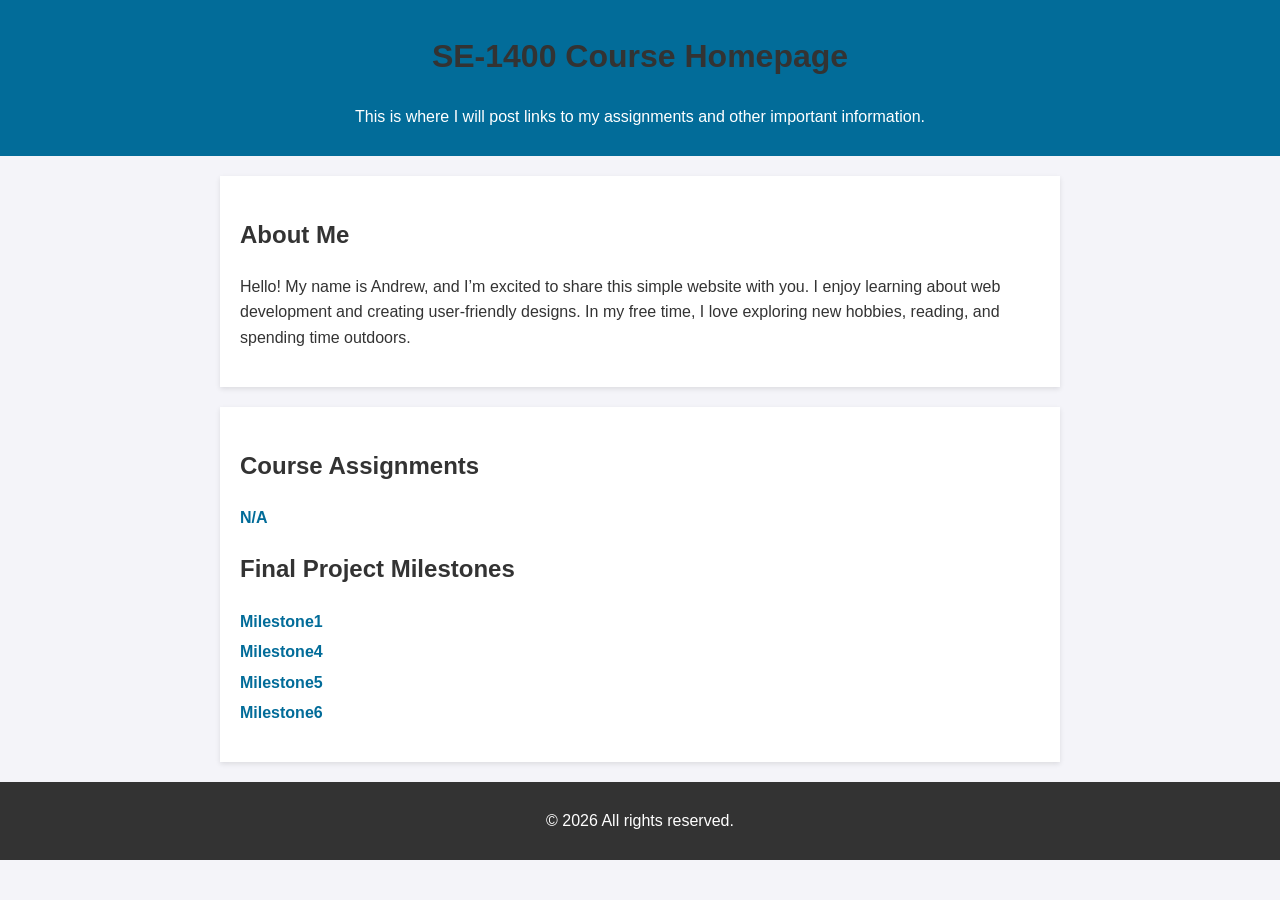
<file: index.html>
<!DOCTYPE html>
<html lang="en">
<head>
    <meta charset="UTF-8">
    <meta name="viewport" content="width=device-width, initial-scale=1.0">
    <meta name="robots" content="noindex, nofollow">
    <title>SE1400 Assignmnet Files</title>
    <style>
        body { font-family: Arial, sans-serif; line-height: 1.6; margin: 0; padding: 0; background-color: #f4f4f9; color: #333; }
        header { background: #026c99; color: white; padding: 10px 0; text-align: center; }
        section { max-width: 800px; margin: 20px auto; padding: 20px; background: white; box-shadow: 0 2px 5px rgba(0, 0, 0, 0.1); }
        h1, h2 { color: #333; }
        ul { list-style: none; padding: 0; }
        ul li { margin: 5px 0; }
        ul li a { color: #026c99; text-decoration: none; font-weight: bold; }
        ul li a:hover { text-decoration: underline; }
        footer { text-align: center; padding: 10px; margin-top: 20px; background: #333; color: white; }
    </style>
</head>
<body>
    <header>
        <h1>SE-1400 Course Homepage</h1>
        <p>This is where I will post links to my assignments and other important information.</p>
    </header>
    <section>
        <h2>About Me</h2>
        <p>Hello! My name is Andrew, and I’m excited to share this simple website with you. I enjoy learning about web development and creating user-friendly designs. In my free time, I love exploring new hobbies, reading, and spending time outdoors.</p>
    </section>
    <section>
        <h2>Course Assignments</h2>
        <ul>
            <li><a href=".">N/A</a></li>
        </ul>
        <h2>Final Project Milestones</h2>
        <ul>
            <li><a href="milestone2/index.html">Milestone1</a></li>
            <li><a href="milestone4/index.html">Milestone4</a></li>
            <li><a href="milestone5/index.html">Milestone5</a></li>
            <li><a href="milestone6/index.html">Milestone6</a></li>
        </ul>
    </section>
    <footer>
        <p>&copy; <span id="currentYear"></span> All rights reserved.</p>
    </footer>
    <script>
        document.getElementById('currentYear').textContent = new Date().getFullYear();
    </script>
</body>
</html>
</file>
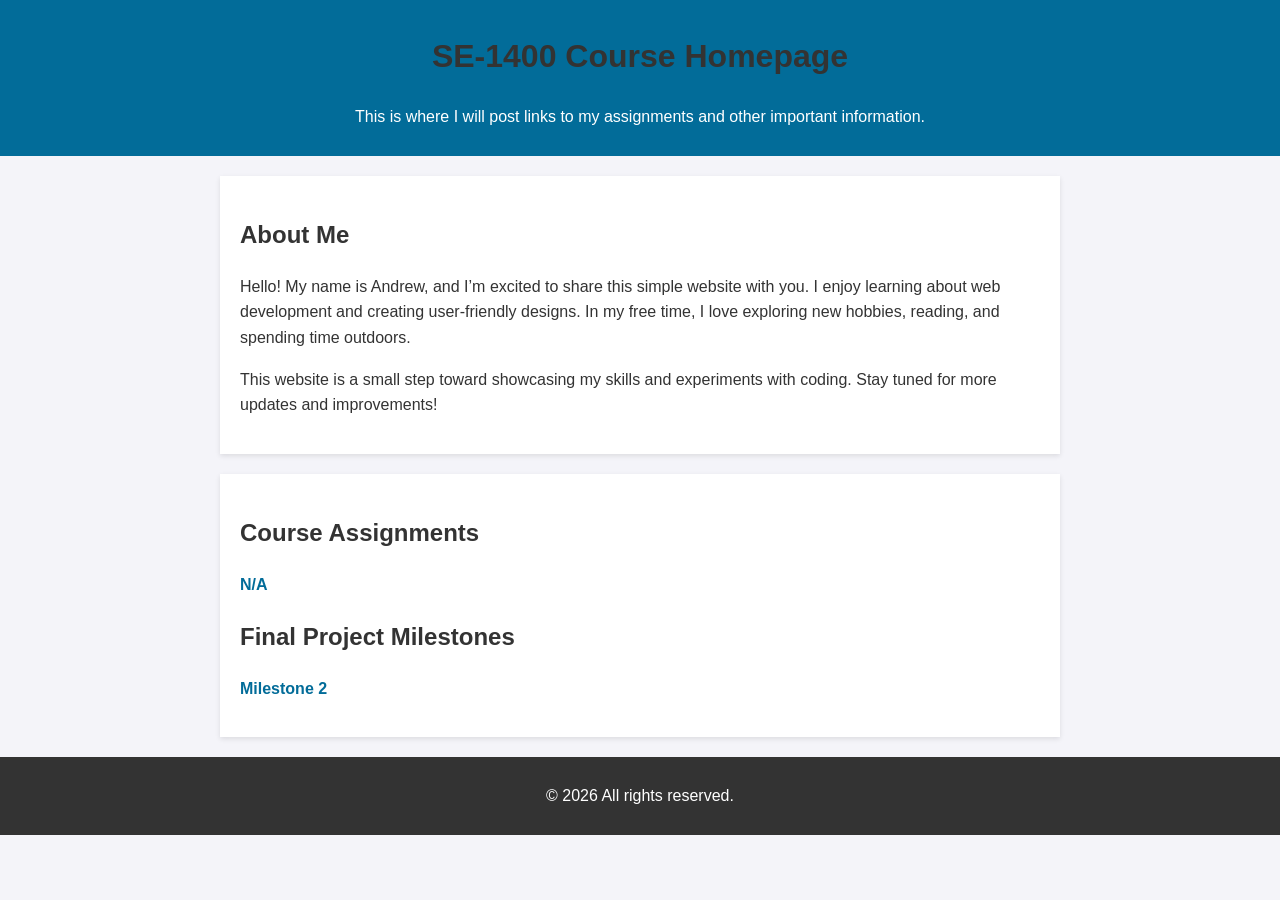
<file: milestone1/index.html>
<!DOCTYPE html>
<html lang="en">
<head>
    <meta charset="UTF-8">
    <meta name="viewport" content="width=device-width, initial-scale=1.0">
    <meta name="robots" content="noindex, nofollow">
    <title>SE1400 Assignmnet Files</title>
    <style>
        body { font-family: Arial, sans-serif; line-height: 1.6; margin: 0; padding: 0; background-color: #f4f4f9; color: #333; }
        header { background: #026c99; color: white; padding: 10px 0; text-align: center; }
        section { max-width: 800px; margin: 20px auto; padding: 20px; background: white; box-shadow: 0 2px 5px rgba(0, 0, 0, 0.1); }
        h1, h2 { color: #333; }
        ul { list-style: none; padding: 0; }
        ul li { margin: 5px 0; }
        ul li a { color: #026c99; text-decoration: none; font-weight: bold; }
        ul li a:hover { text-decoration: underline; }
        footer { text-align: center; padding: 10px; margin-top: 20px; background: #333; color: white; }
    </style>
</head>
<body>
    <header>
        <h1>SE-1400 Course Homepage</h1>
        <p>This is where I will post links to my assignments and other important information.</p>
    </header>
    <section>
        <h2>About Me</h2>
        <p>Hello! My name is Andrew, and I’m excited to share this simple website with you. I enjoy learning about web development and creating user-friendly designs. In my free time, I love exploring new hobbies, reading, and spending time outdoors.</p>
        <p>This website is a small step toward showcasing my skills and experiments with coding. Stay tuned for more updates and improvements!</p>
    </section>
    <section>
        <h2>Course Assignments</h2>
        <ul>
            <li><a href=".">N/A</a></li>
        </ul>
        <h2>Final Project Milestones</h2>
        <ul>
            <li><a href="milestone2/index.html">Milestone 2</a></li>
        </ul>
    </section>
    <footer>
        <p>&copy; <span id="currentYear"></span> All rights reserved.</p>
    </footer>
    <script>
        document.getElementById('currentYear').textContent = new Date().getFullYear();
    </script>
</body>
</html>
</file>
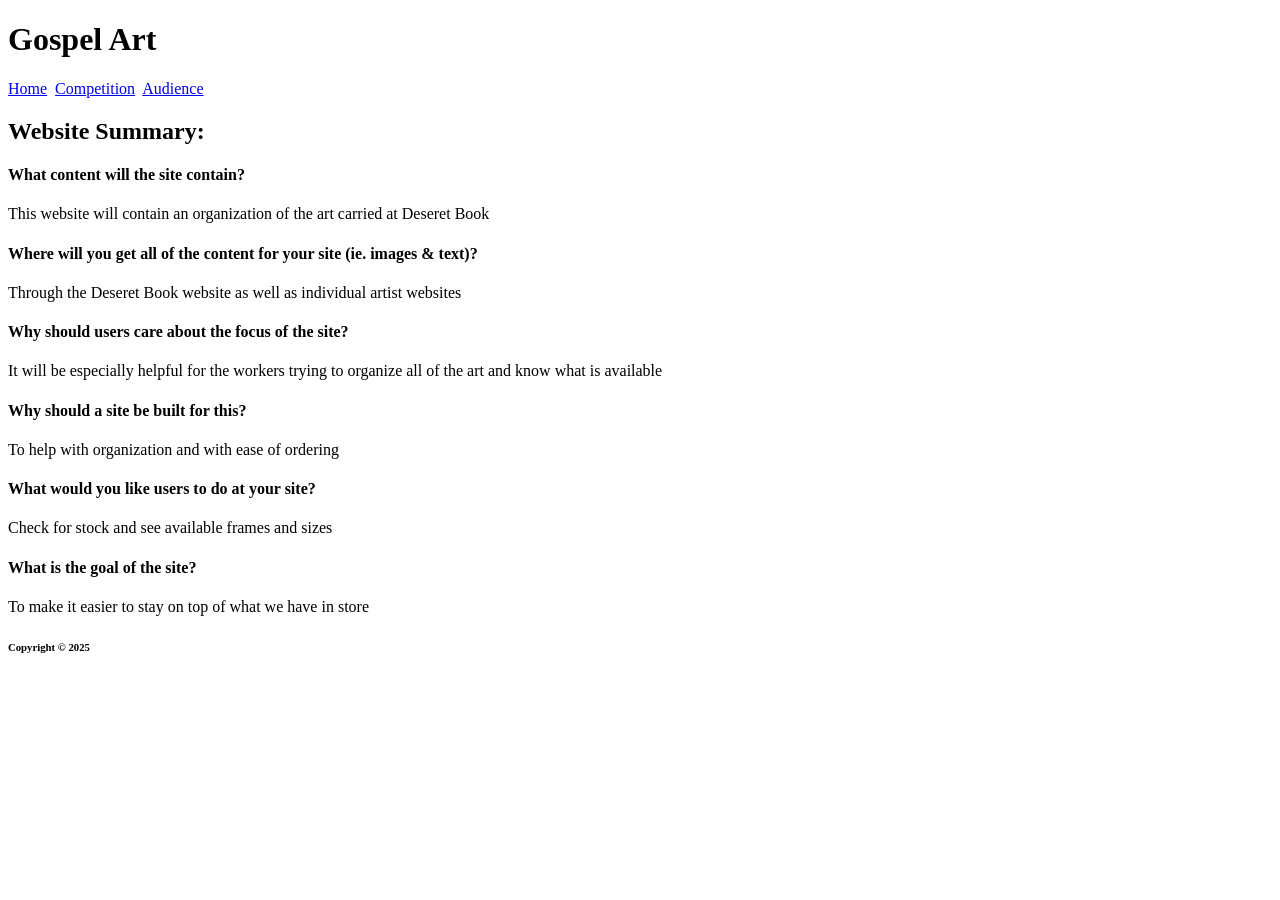
<file: milestone2/index.html>
<!DOCTYPE html>
<html lang="eng">
<head>
    <meta charset="UTF-8">
    <meta name="robots" content="noindex, nofollow">
    <title>Gospel Art</title>
</head>

<body>
    <header>
        <h1>Gospel Art</h1>
    </header>
    <nav>
        <a href="index.html">Home</a>&nbsp; 
        <a href="competition.html">Competition</a>&nbsp; 
        <a href="audience.html">Audience</a>&nbsp;
    </nav>
    <main>
        <h2>Website Summary:</h2>
        <h4>What content will the site contain?</h4>
        <p>This website will contain an organization of the art carried at Deseret Book</p>
        <h4>Where will you get all of the content for your site (ie. images & text)?</h4>
        <p>Through the Deseret Book website as well as individual artist websites</p>
        <h4>Why should users care about the focus of the site?</h4>
        <p>It will be especially helpful for the workers trying to organize all of the art and know what is available</p>
        <h4>Why should a site be built for this?</h4>
        <p>To help with organization and with ease of ordering</p>
        <h4>What would you like users to do at your site?</h4>
        <p>Check for stock and see available frames and sizes</p>
        <h4>What is the goal of the site?</h4>
        <p>To make it easier to stay on top of what we have in store</p>
    </main>
    <footer>
        <h6>Copyright &copy; 2025 </h6>
    </footer>
</body>
</html>
</file>
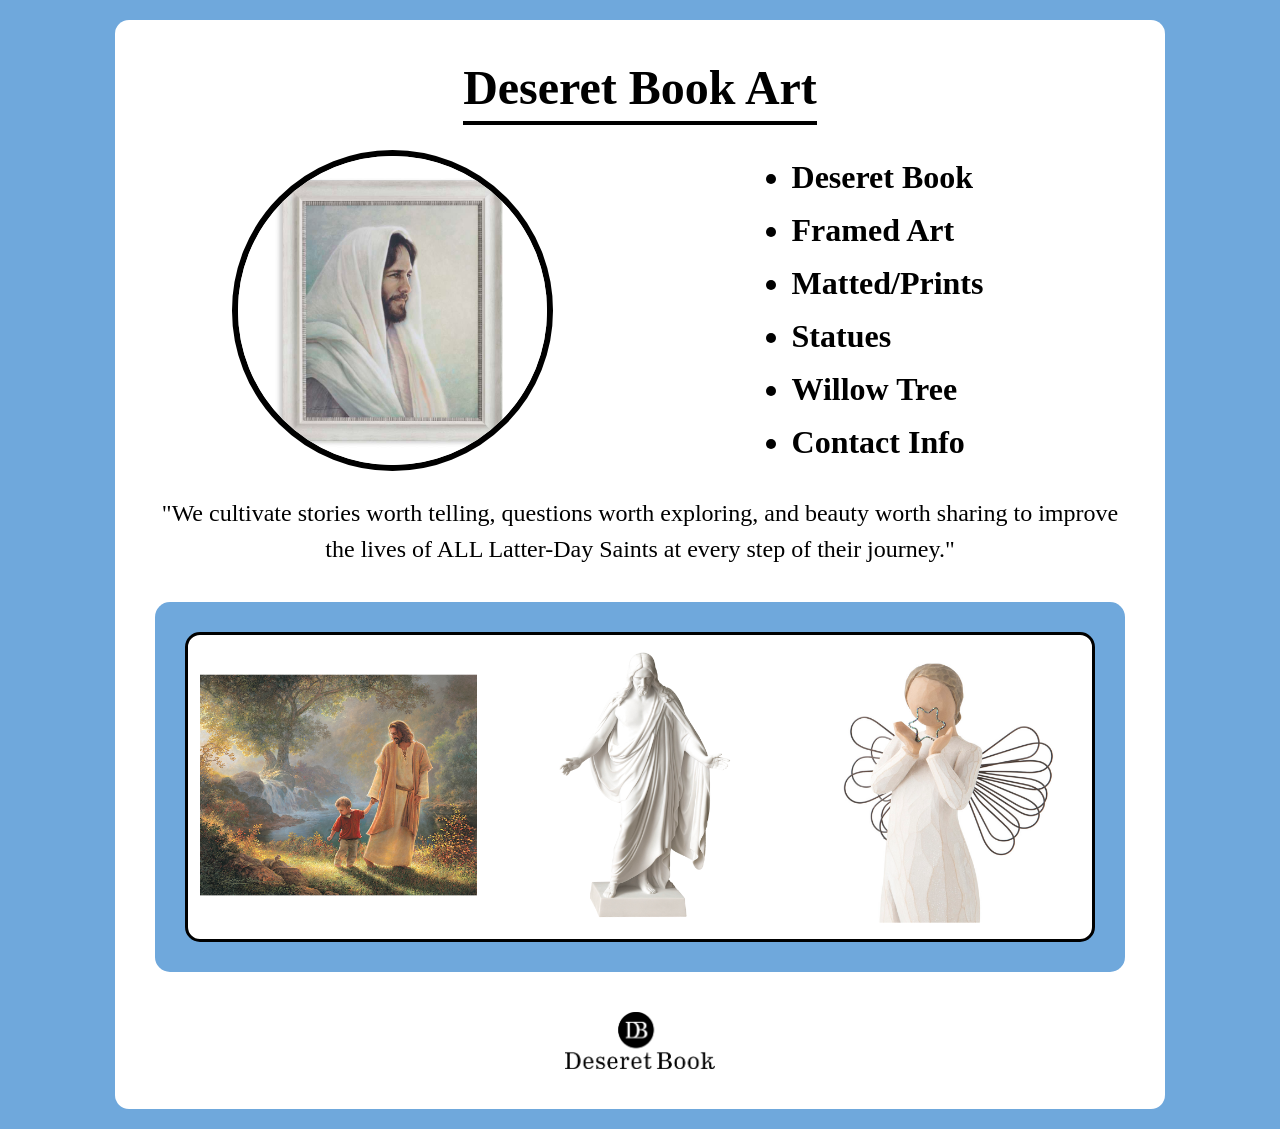
<file: milestone5/index.html>
<!DOCTYPE html>
<html lang="en">
<head>
  <meta charset="UTF-8">
  <meta name="viewport" content="width=device-width, initial-scale=1.0">
  <title>Deseret Book Art</title>
  <link rel="stylesheet" href="style.css">
</head>

<body>
  <div class="content_panel">
    <div class="title_box">
      <h1 class="title">Deseret Book Art</h1>
    </div>
    <div class="top_section">
      <div class="main_image">
        <img src="images/Lamb_of_God.jpeg" alt="Lamb of God">
      </div>
      <nav class="nav_list">
        <ul>
          <li>Deseret Book</li>
          <li>Framed Art</li>
          <li>Matted/Prints</li>
          <li>Statues</li>
          <li>Willow Tree</li>
          <li>Contact Info</li>
        </ul>
      </nav>
    </div>

    <section class="text_block">
      <p>
        "We cultivate stories worth telling, questions worth exploring, and beauty worth sharing 
        to improve the lives of ALL Latter-Day Saints at every step of their journey."
      </p>
    </section>

    <section class="image_box">
      <section class="images">
        <div>
          <img src="images/Take_My_Hand.png" alt="Take My Hand">
        </div>
        <div>
          <img src="images/Christus.png" alt="Christus">
        </div>
        <div>
          <img src="images/Willow_Tree.png" alt="Willow Tree">
        </div>
      </section>
    </section>

    <footer class="footer">
      <img src="images/db_logo.webp" alt="Deseret Book Logo" class="db_logo">
    </footer>
  </div>
</body>
</html>
</file>
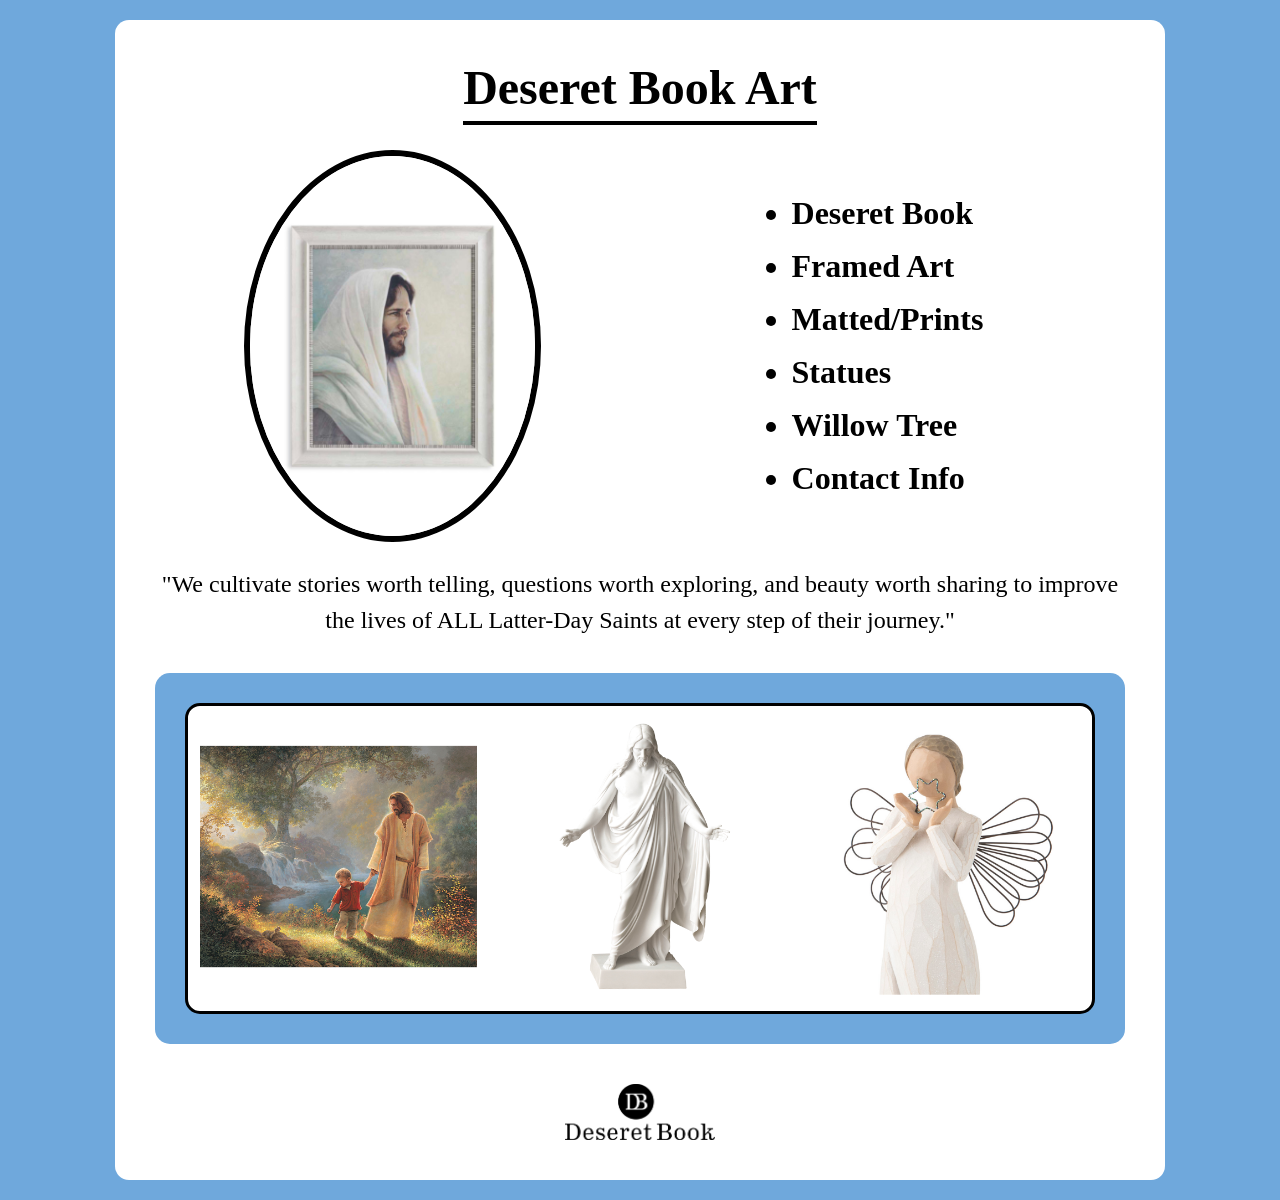
<file: milestone6/index.html>
<!DOCTYPE html>
<html lang="en">
<head>
  <meta charset="UTF-8">
  <meta name="viewport" content="width=device-width, initial-scale=1.0">
  <title>Deseret Book Art</title>
  <link rel="stylesheet" href="style.css">
</head>

<body>
  <div class="content">
    <div class="title_box">
      <h1 class="title">Deseret Book Art</h1>
    </div>
    <div class="top_section">
      <div class="main_image">
        <picture>
          <source media="(min-width: 992px)" srcset="images/Lamb_of_God_Large.jpg">
          <source media="(min-width: 768px)" srcset="images/Lamb_of_God_Medium.jpg">
          <img src="images/Lamb_of_God_Small.jpg" alt="Lamb of God">
        </picture>
      </div>
      <nav class="nav_list">
        <ul>
          <li>Deseret Book</li>
          <li>Framed Art</li>
          <li>Matted/Prints</li>
          <li>Statues</li>
          <li>Willow Tree</li>
          <li>Contact Info</li>
        </ul>
      </nav>
    </div>

    <section class="text_block">
      <p>
        "We cultivate stories worth telling, questions worth exploring, and beauty worth sharing 
        to improve the lives of ALL Latter-Day Saints at every step of their journey."
      </p>
    </section>

    <section class="image_box">
      <section class="images">
        <div>
          <img src="images/Take_My_Hand.png" alt="Take My Hand">
        </div>
        <div>
          <img src="images/Christus.png" alt="Christus">
        </div>
        <div>
          <img src="images/Willow_Tree.png" alt="Willow Tree">
        </div>
      </section>
    </section>

    <footer class="footer">
      <img src="images/db_logo.webp" alt="Deseret Book Logo" class="db_logo">
    </footer>
  </div>
</body>
</html>
</file>
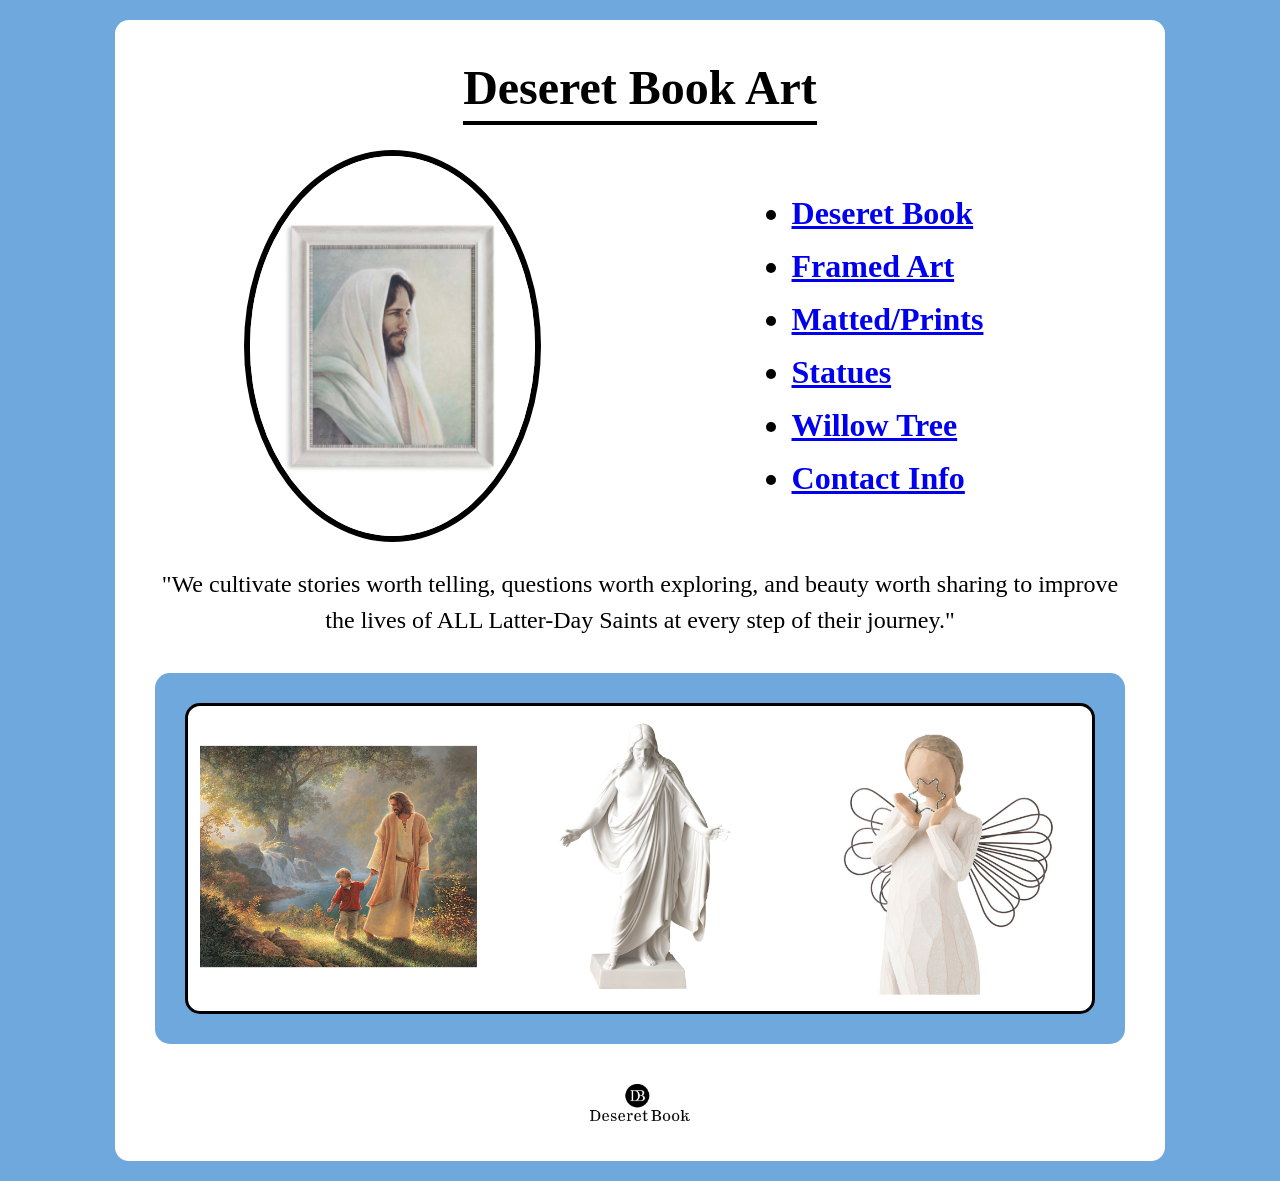
<file: milestone7/index.html>
<!DOCTYPE html>
<html lang="en">
<head>
  <meta charset="UTF-8">
  <meta name="viewport" content="width=device-width, initial-scale=1.0">
  <title>Deseret Book Art</title>
  <link rel="stylesheet" href="style.css">
</head>

<body>
  <div class="content">
    <div class="title_box">
      <h1 class="title">Deseret Book Art</h1>
    </div>
    <div class="top_section">
      <div class="main_image">
        <picture>
          <source media="(min-width: 992px)" srcset="images/Lamb_of_God_Large.jpg">
          <source media="(min-width: 768px)" srcset="images/Lamb_of_God_Medium.jpg">
          <img src="images/Lamb_of_God_Small.jpg" alt="Lamb of God">
        </picture>
      </div>
      <nav class="nav_list">
        <ul>
          <li><a href="https://www.deseretbook.com/category/home/home_fine-art/" target ="_blank">Deseret Book</a></li>
          <li><a href="framed_art.html" target="_blank">Framed Art</a></li>
          <li><a href="matted_prints.html" target="_blank">Matted/Prints</a></li>
          <li><a href="statues.html" target="_blank">Statues</a></li>
          <li><a href="willow_tree.html" target="_blank">Willow Tree</a></li>
          <li><a href="contact_info.html" target="_blank">Contact Info</a></li>
        </ul>
      </nav>
    </div>

    <section class="text_block">
      <p>
        "We cultivate stories worth telling, questions worth exploring, and beauty worth sharing 
        to improve the lives of ALL Latter-Day Saints at every step of their journey."
      </p>
    </section>

    <section class="image_box">
      <section class="images">
        <a href="framed_art.html" target="_blank">
          <img src="images/Take_My_Hand.png" alt="Take My Hand">
        </a>
        <a href="statues.html" target="_blank">
          <img src="images/Christus.png" alt="Christus">
        </a>
        <a href="willow_tree.html" target="_blank">
          <img src="images/Willow_Tree.png" alt="Willow Tree">
        </a>
      </section>
    </section>

    <footer class="footer">
      <img src="images/db_logo.webp" alt="Deseret Book Logo" class="db_logo">
    </footer>
  </div>
</body>
</html>
</file>
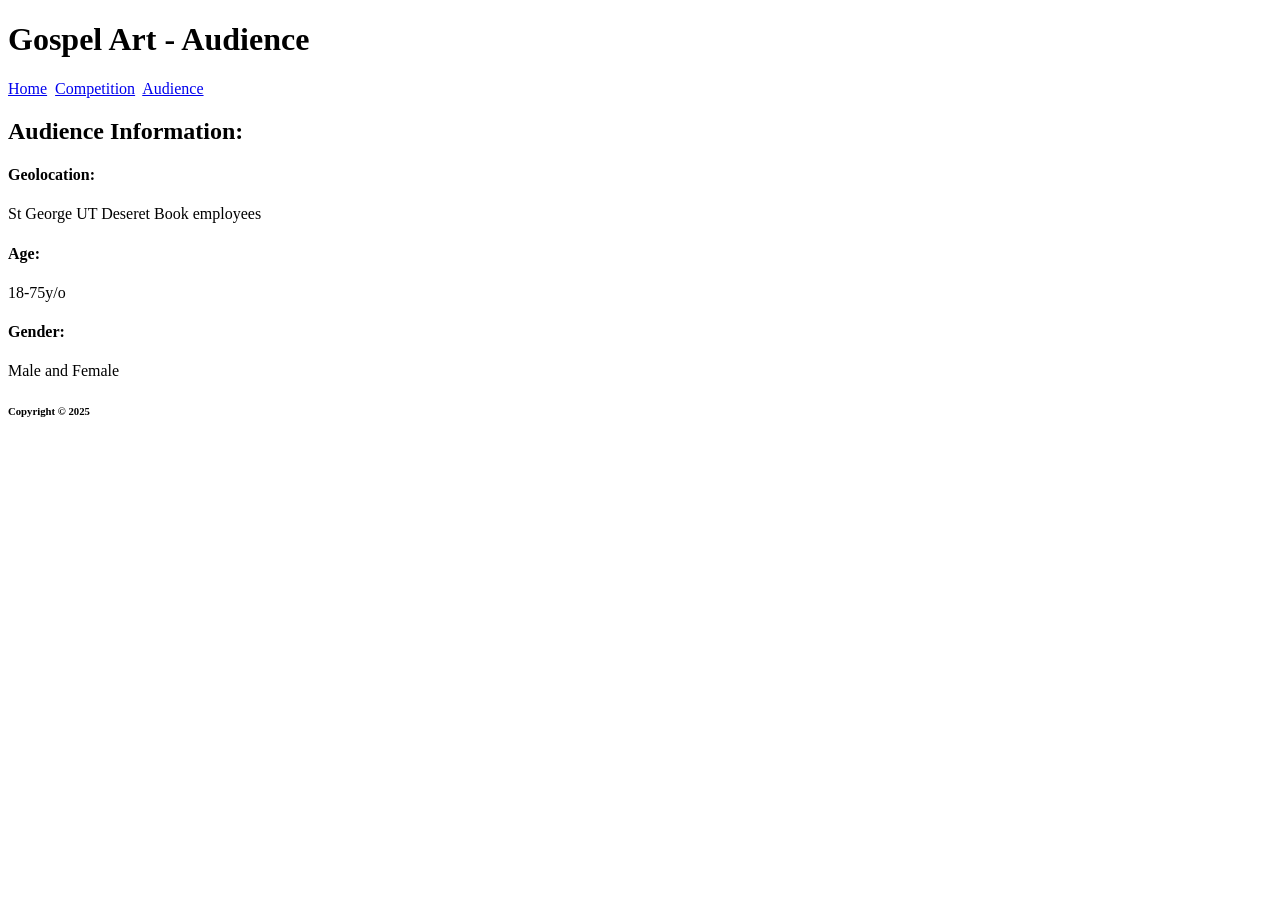
<file: milestone2/audience.html>
<!DOCTYPE html>
<html lang="eng">
<head>
    <meta charset="UTF-8">
    <meta name="robots" content="noindex, nofollow">
    <title>Audience</title>
</head>

<body>
    <header>
        <h1>Gospel Art - Audience</h1>
    </header>
    <nav>
        <a href="index.html">Home</a>&nbsp; 
        <a href="competition.html">Competition</a>&nbsp; 
        <a href="audience.html">Audience</a>&nbsp;
    </nav>
    <main>
        <h2>Audience Information:</h2>
        <h4>Geolocation:</h4>
        <p>St George UT Deseret Book employees</p>
        <h4>Age:</h4>
        <p>18-75y/o</p>
        <h4>Gender:</h4>
        <p>Male and Female</p>
    </main>
    <footer>
        <h6>Copyright &copy; 2025 </h6>
    </footer>
</body>
</html>
</file>
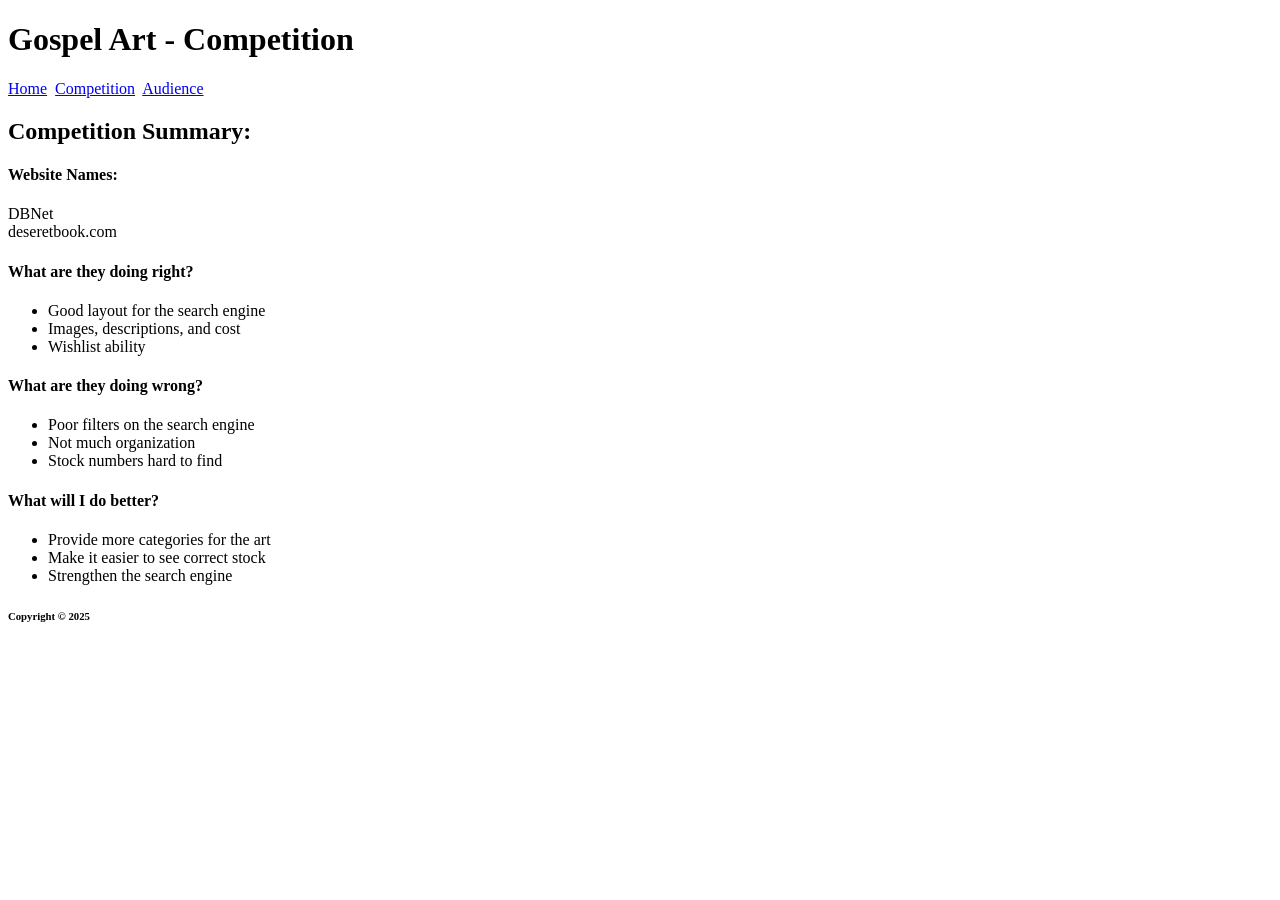
<file: milestone2/competition.html>
<!DOCTYPE html>
<html lang="eng">
<head>
    <meta charset="UTF-8">
    <meta name="robots" content="noindex, nofollow">
    <title>Competition</title>
</head>

<body>
    <header>
        <h1>Gospel Art - Competition</h1>
    </header>
    <nav>
        <a href="index.html">Home</a>&nbsp; 
        <a href="competition.html">Competition</a>&nbsp; 
        <a href="audience.html">Audience</a>&nbsp;
    </nav>
    <main>
        <h2>Competition Summary:</h2>
        <h4>Website Names:</h4>
        <p>DBNet<br>deseretbook.com</p>
        <h4>What are they doing right?</h4>
        <ul>
            <li>Good layout for the search engine</li>
            <li>Images, descriptions, and cost</li>
            <li>Wishlist ability</li>
        </ul>
        <h4>What are they doing wrong?</h4>
        <ul>
            <li>Poor filters on the search engine</li>
            <li>Not much organization</li>
            <li>Stock numbers hard to find</li>
        </ul>
        <h4>What will I do better?</h4>
        <ul>
            <li>Provide more categories for the art</li>
            <li>Make it easier to see correct stock</li>
            <li>Strengthen the search engine</li>
        </ul>
    </main>
    <footer>
        <h6>Copyright &copy; 2025 </h6>
    </footer>
</body>
</html>
</file>
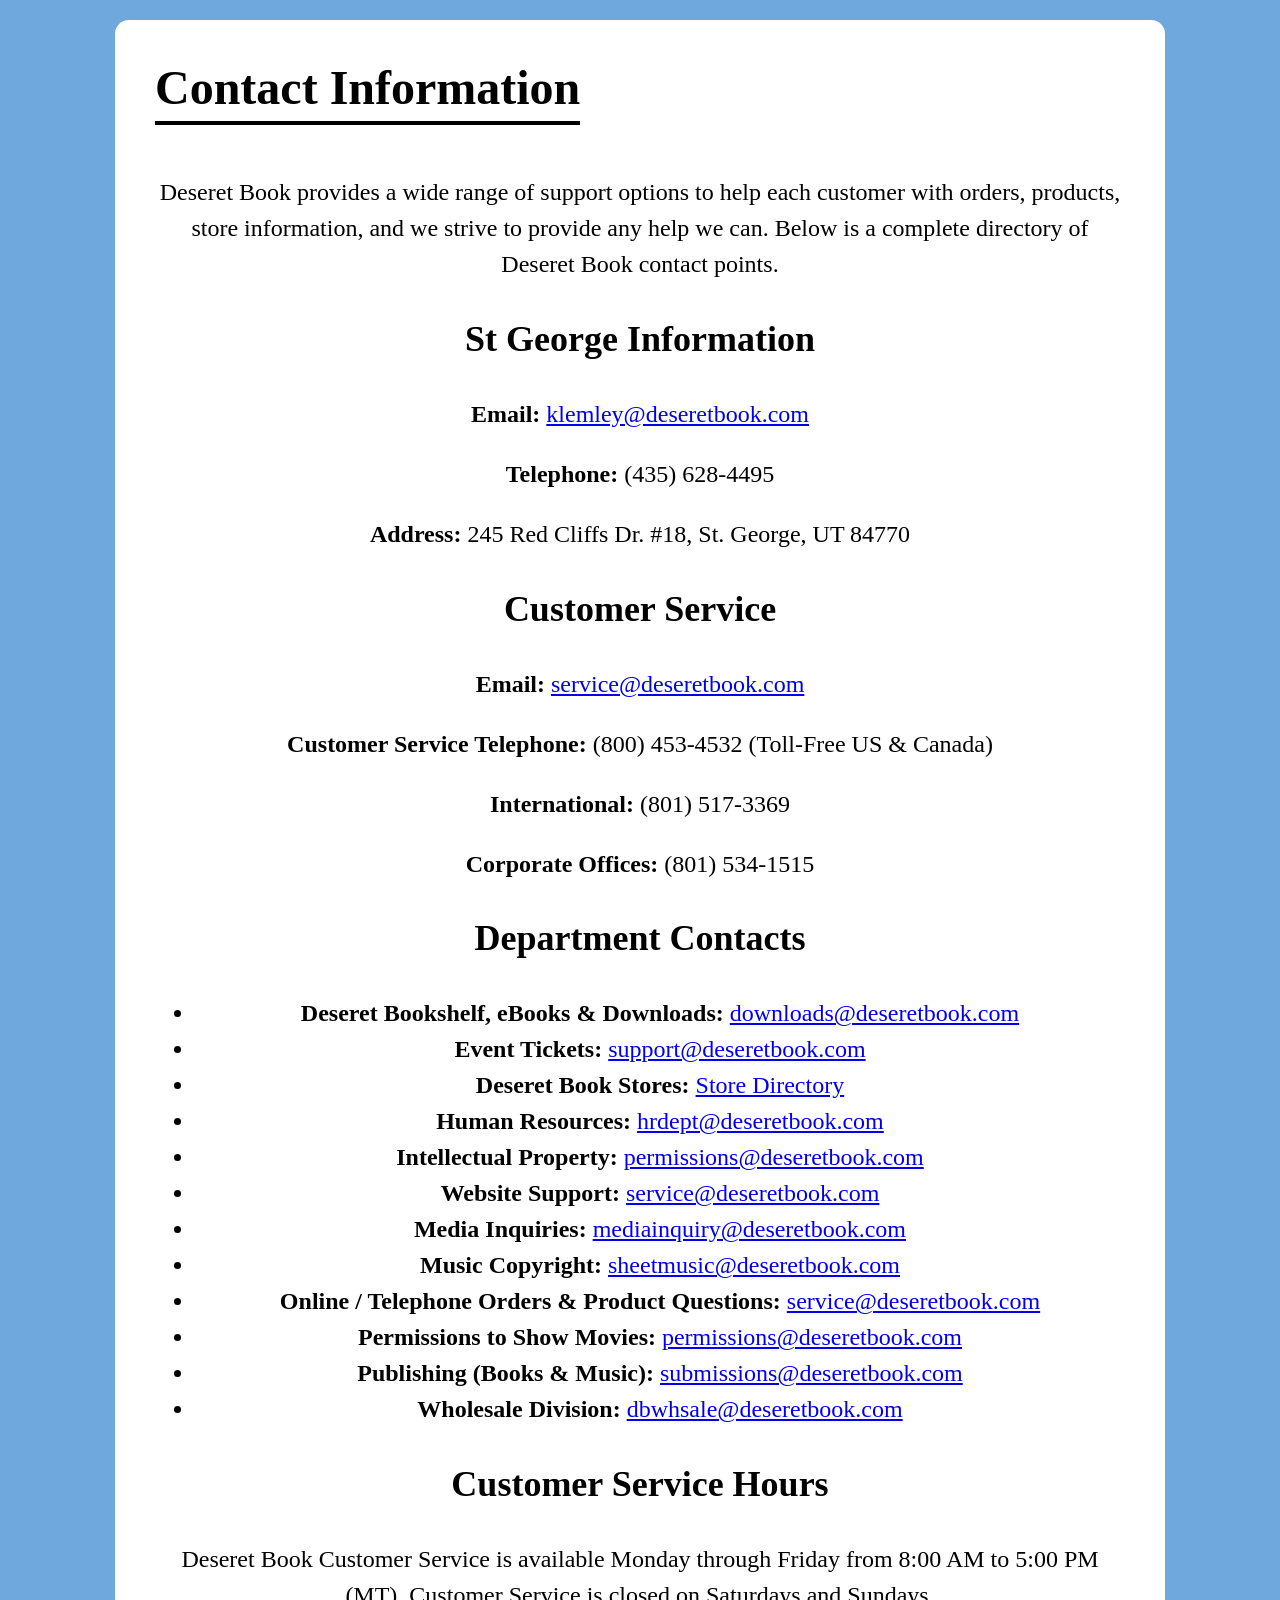
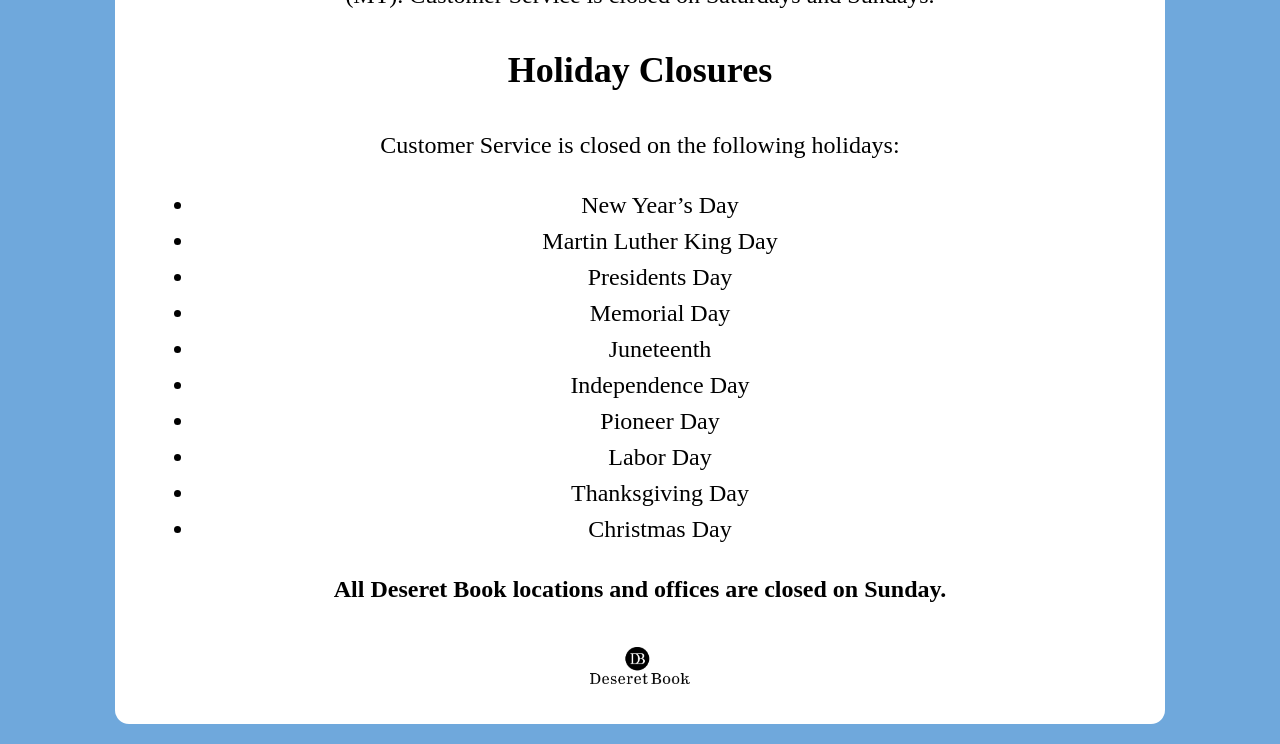
<file: milestone7/contact_info.html>
<!DOCTYPE html>
<html lang="en">
<head>
    <meta charset="UTF-8">
    <meta name="viewport" content="width=device-width, initial-scale=1.0">
    <title>Contact Info</title>
    <link rel="stylesheet" href="style.css">
</head>
<body>
    <div class="content">
        <h1 class="title">Contact Information</h1>
        <section class="text_block">
            <p>Deseret Book provides a wide range of support options to help each customer with orders, products, store information, and we strive to provide any help we can. Below is a complete directory of Deseret Book contact points.</p>
        </section>
        <section class ="text_block">
            <h2>St George Information</h2>
            <p><strong>Email:</strong> <a href="mailto:klemley@deseretbook.com">klemley@deseretbook.com</a></p>
            <p><strong>Telephone:</strong> (435) 628-4495 </p>
            <p><strong>Address:</strong> 245 Red Cliffs Dr. #18, St. George, UT 84770 </p>
        </section>
        <section class ="text_block">
            <h2>Customer Service</h2>
            <p><strong>Email:</strong> <a href="mailto:service@deseretbook.com">service@deseretbook.com</a></p>
            <p><strong>Customer Service Telephone:</strong> (800) 453-4532 (Toll-Free US & Canada)</p>
            <p><strong>International:</strong> (801) 517-3369</p>
            <p><strong>Corporate Offices:</strong> (801) 534-1515</p>
        </section>
        <section class="text_block">
            <h2>Department Contacts</h2>
            <ul>
                <li><strong>Deseret Bookshelf, eBooks & Downloads:</strong> <a href="mailto:downloads@deseretbook.com">downloads@deseretbook.com</a></li>
                <li><strong>Event Tickets:</strong> <a href="mailto:support@deseretbook.com">support@deseretbook.com</a></li>
                <li><strong>Deseret Book Stores:</strong> <a href="https://deseretbook.com/retail_stores" target="_blank">Store Directory</a></li>
                <li><strong>Human Resources:</strong> <a href="mailto:hrdept@deseretbook.com">hrdept@deseretbook.com</a></li>
                <li><strong>Intellectual Property:</strong> <a href="mailto:permissions@deseretbook.com">permissions@deseretbook.com</a></li>
                <li><strong>Website Support:</strong> <a href="mailto:service@deseretbook.com">service@deseretbook.com</a></li>
                <li><strong>Media Inquiries:</strong> <a href="mailto:mediainquiry@deseretbook.com">mediainquiry@deseretbook.com</a></li>
                <li><strong>Music Copyright:</strong> <a href="mailto:sheetmusic@deseretbook.com">sheetmusic@deseretbook.com</a></li>
                <li><strong>Online / Telephone Orders & Product Questions:</strong> <a href="mailto:service@deseretbook.com">service@deseretbook.com</a></li>
                <li><strong>Permissions to Show Movies:</strong> <a href="mailto:permissions@deseretbook.com">permissions@deseretbook.com</a></li>
                <li><strong>Publishing (Books & Music):</strong> <a href="mailto:submissions@deseretbook.com">submissions@deseretbook.com</a></li>
                <li><strong>Wholesale Division:</strong> <a href="mailto:dbwhsale@deseretbook.com">dbwhsale@deseretbook.com</a></li>
            </ul>
        </section>
        <section class="text_block">
            <h2>Customer Service Hours</h2>
            <p>
                Deseret Book Customer Service is available Monday through Friday from 8:00 AM to 5:00 PM (MT).  
                Customer Service is closed on Saturdays and Sundays.
            </p>
        </section>
        <section class="text_block">
            <h2>Holiday Closures</h2>
            <p>Customer Service is closed on the following holidays:</p>
            <ul>
                <li>New Year’s Day</li>
                <li>Martin Luther King Day</li>
                <li>Presidents Day</li>
                <li>Memorial Day</li>
                <li>Juneteenth</li>
                <li>Independence Day</li>
                <li>Pioneer Day</li>
                <li>Labor Day</li>
                <li>Thanksgiving Day</li>
                <li>Christmas Day</li>
            </ul>
            <p><strong>All Deseret Book locations and offices are closed on Sunday.</strong></p>
        </section>
        <footer class="footer">
            <img src="images/db_logo.webp" alt="Deseret Book Logo" class="db_logo">
        </footer>
    </div>
</body>
</html>
</file>
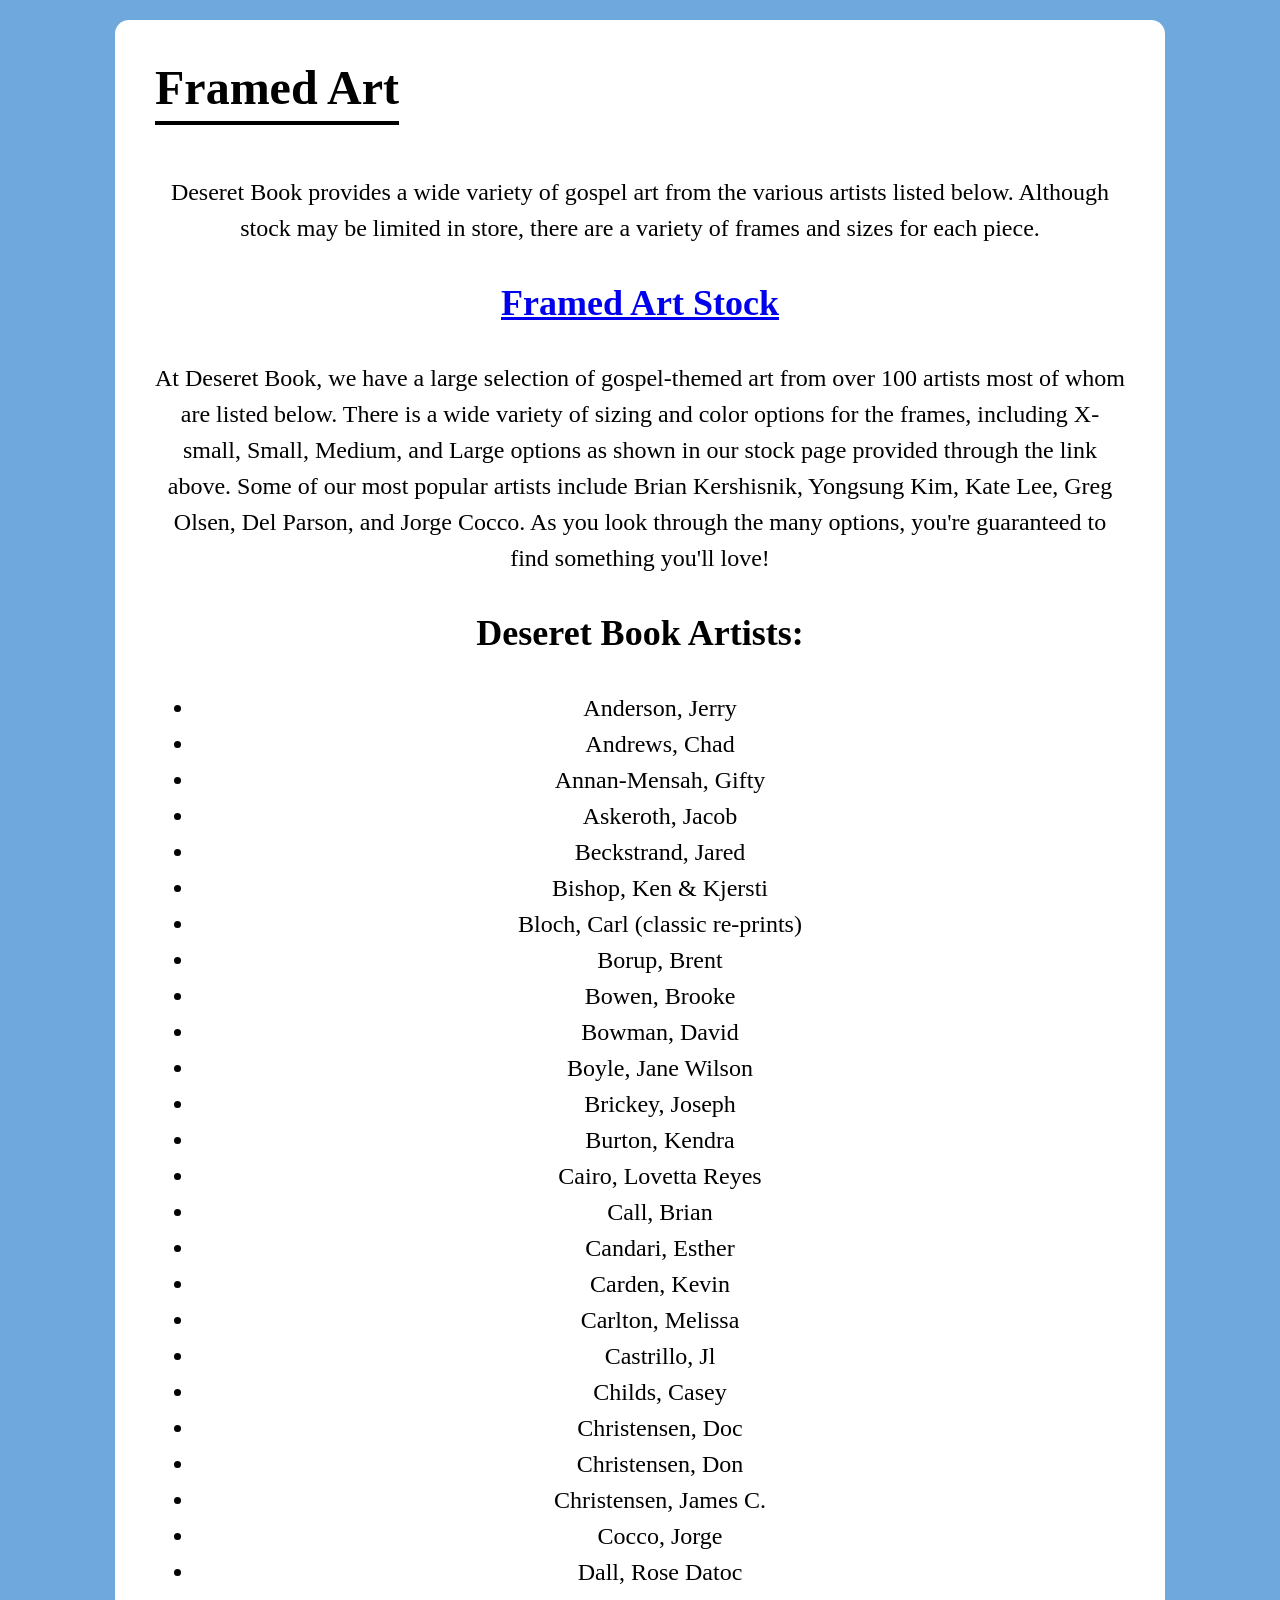
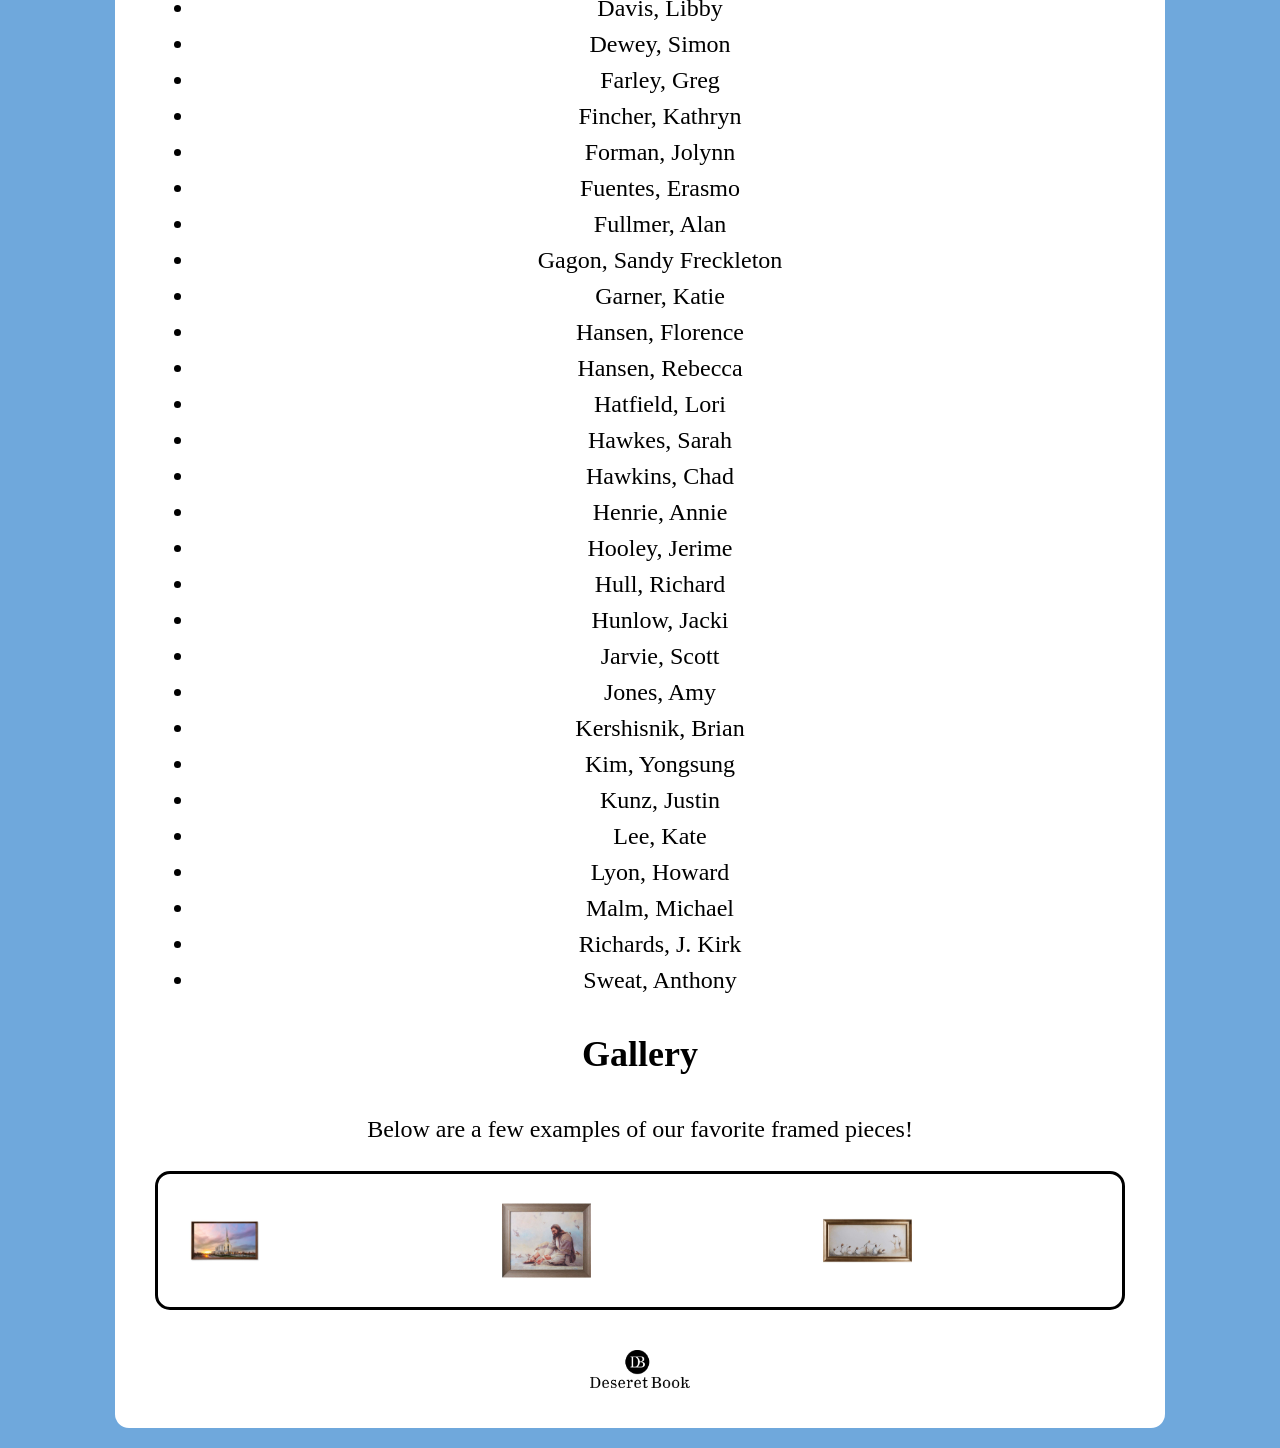
<file: milestone7/framed_art.html>
<!DOCTYPE html>
<html lang="en">
<head>
    <meta charset="UTF-8">
    <meta name="viewport" content="width=device-width, initial-scale=1.0">
    <title>Framed Art</title>
    <link rel="stylesheet" href="style.css">
</head>
<body>
    <div class="content">
        <h1 class="title">Framed Art</h1>
        <section class="text_block">
            <p>
                Deseret Book provides a wide variety of gospel art from the various artists listed below.
                Although stock may be limited in store, there are a variety of frames and sizes for each piece.
            </p>
        </section>
        <section class="text_block">
            <h2><a href="https://onedrive.live.com/:x:/g/personal/404a70b0a2c94d85/IQA_cj_52uVcSb7j-vtt1iBLAVk9WfRmzBR76iAD5pm-9kA?rtime=dcEOCPmq3kg&redeem=[base64]" target="_blank">Framed Art Stock</a></h2>
            <P>
                At Deseret Book, we have a large selection of gospel-themed art from over 100 artists most of whom are listed below. 
                There is a wide variety of sizing and color options for the frames, including X-small, Small, Medium, and Large options as shown 
                in our stock page provided through the link above. Some of our most popular artists include Brian Kershisnik, Yongsung Kim, Kate Lee, 
                Greg Olsen, Del Parson, and Jorge Cocco. As you look through the many options, you're guaranteed to find something you'll love!
            </P>
        </section>
        <section class="text_block">
            <h2>Deseret Book Artists:</h2>
            <ul>
                <li>Anderson, Jerry</li>
                <li>Andrews, Chad</li>
                <li>Annan-Mensah, Gifty</li>
                <li>Askeroth, Jacob</li>
                <li>Beckstrand, Jared</li>
                <li>Bishop, Ken & Kjersti</li>
                <li>Bloch, Carl (classic re-prints)</li>
                <li>Borup, Brent</li>
                <li>Bowen, Brooke</li>
                <li>Bowman, David</li>
                <li>Boyle, Jane Wilson</li>
                <li>Brickey, Joseph</li>
                <li>Burton, Kendra</li>
                <li>Cairo, Lovetta Reyes</li>
                <li>Call, Brian</li>
                <li>Candari, Esther</li>
                <li>Carden, Kevin</li>
                <li>Carlton, Melissa</li>
                <li>Castrillo, Jl</li>
                <li>Childs, Casey</li>
                <li>Christensen, Doc</li>
                <li>Christensen, Don</li>
                <li>Christensen, James C.</li>
                <li>Cocco, Jorge</li>
                <li>Dall, Rose Datoc</li>
                <li>Davis, Libby</li>
                <li>Dewey, Simon</li>
                <li>Farley, Greg</li>
                <li>Fincher, Kathryn</li>
                <li>Forman, Jolynn</li>
                <li>Fuentes, Erasmo</li>
                <li>Fullmer, Alan</li>
                <li>Gagon, Sandy Freckleton</li>
                <li>Garner, Katie</li>
                <li>Hansen, Florence</li>
                <li>Hansen, Rebecca</li>
                <li>Hatfield, Lori</li>
                <li>Hawkes, Sarah</li>
                <li>Hawkins, Chad</li>
                <li>Henrie, Annie</li>
                <li>Hooley, Jerime</li>
                <li>Hull, Richard</li>
                <li>Hunlow, Jacki</li>
                <li>Jarvie, Scott</li>
                <li>Jones, Amy</li>
                <li>Kershisnik, Brian</li>
                <li>Kim, Yongsung</li>
                <li>Kunz, Justin</li>
                <li>Lee, Kate</li>
                <li>Lyon, Howard</li>
                <li>Malm, Michael</li>
                <li>Richards, J. Kirk</li>
                <li>Sweat, Anthony</li>
            </ul>
        </section>
        <section class="text_block">
            <h2>Gallery</h2>
            <p>Below are a few examples of our favorite framed pieces!</p>
            <div class="images">
                <img src="images/framed1.jpeg">
                <img src="images/framed2.jpeg">
                <img src="images/framed3.jpeg">
            </div>
        </section>
        <footer class="footer">
            <img src="images/db_logo.webp" alt="Deseret Book Logo" class="db_logo">
        </footer>
    </div>  
</body>
</html>
</file>
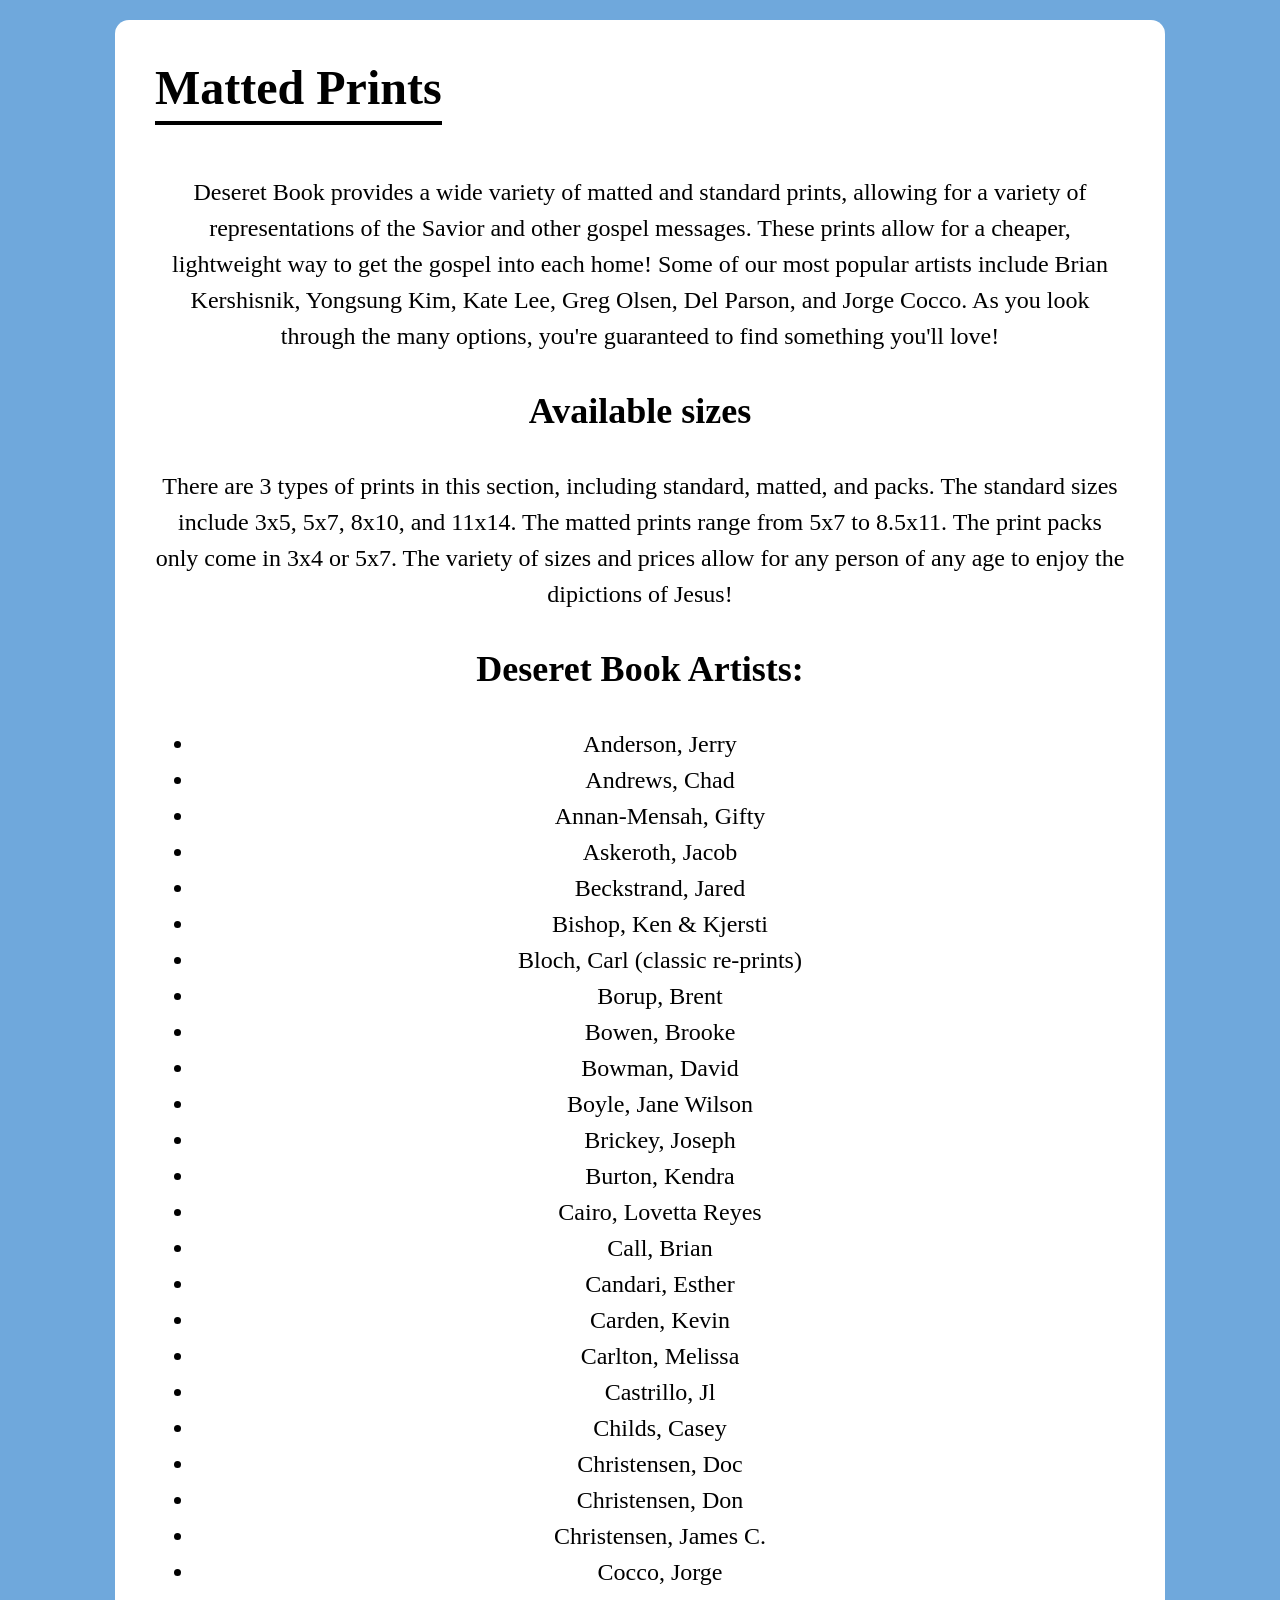
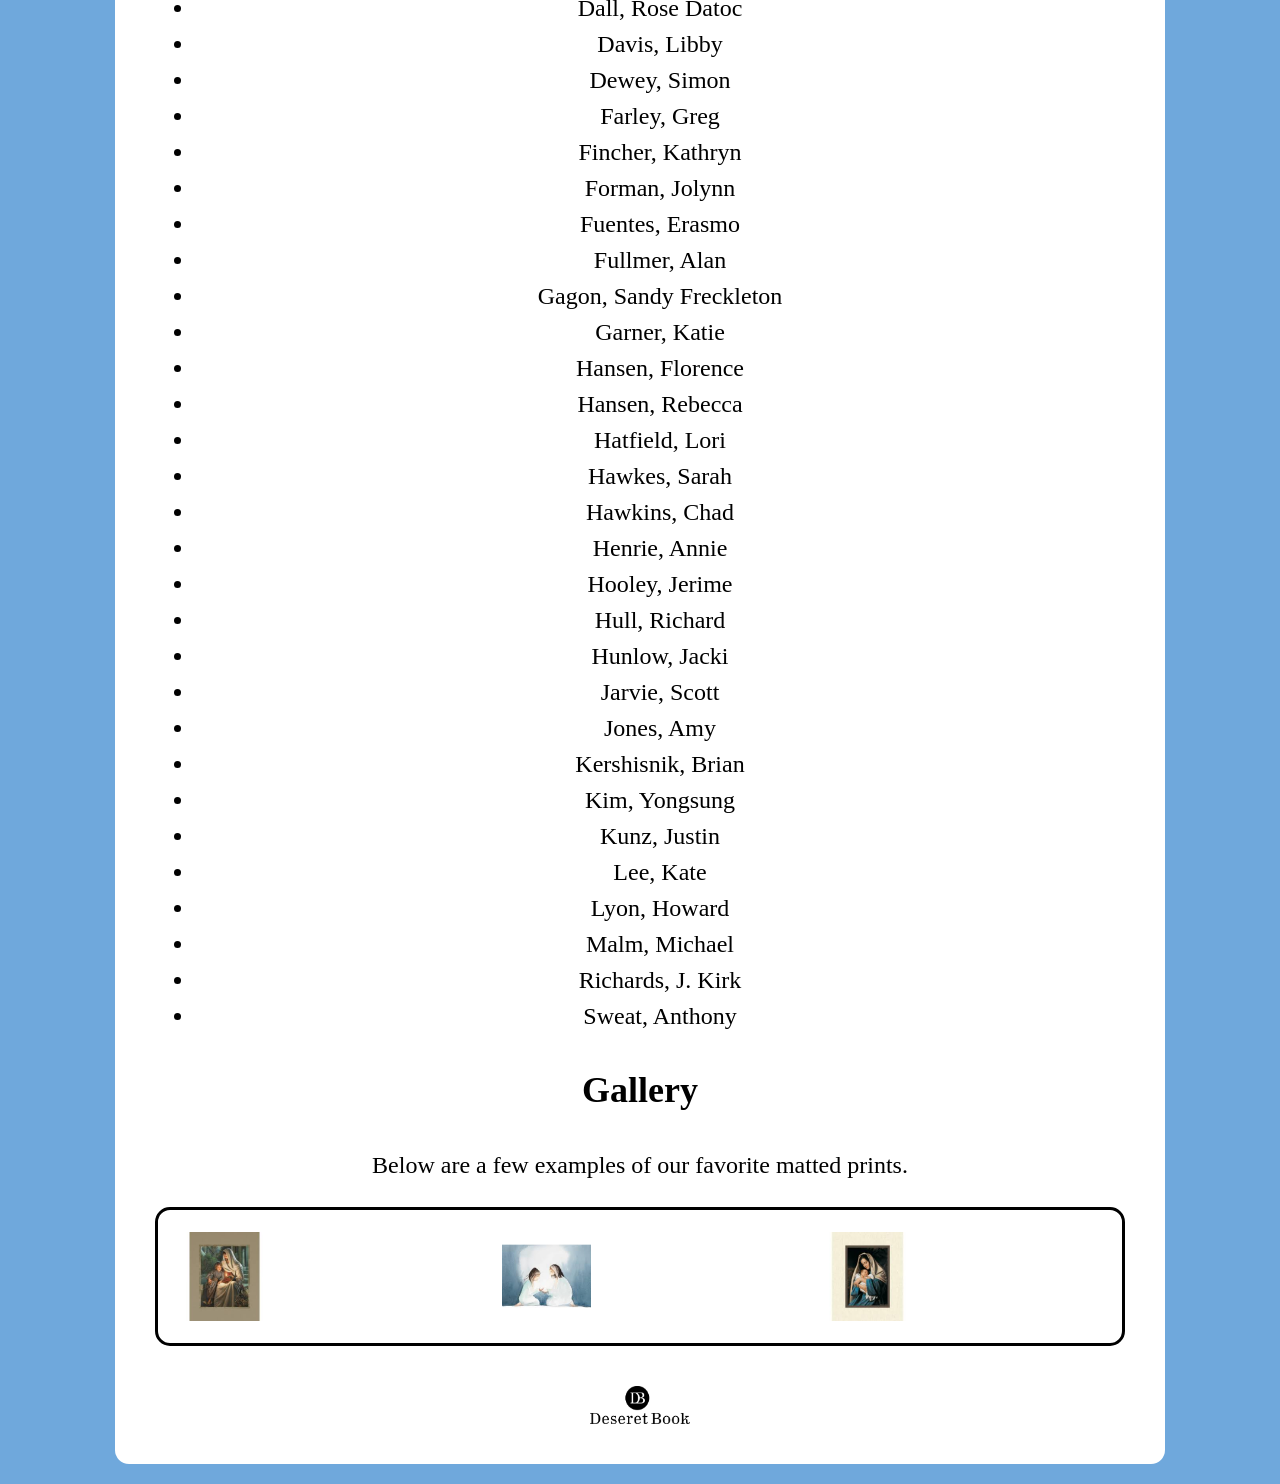
<file: milestone7/matted_prints.html>
<!DOCTYPE html>
<html lang="en">
<head>
    <meta charset="UTF-8">
    <meta name="viewport" content="width=device-width, initial-scale=1.0">
    <title>Matted/Prints</title>
    <link rel="stylesheet" href="style.css">
</head>
<body>
    <div class="content">
        <h1 class="title">Matted Prints</h1>
        <section class="text_block">
            <p>
                Deseret Book provides a wide variety of matted and standard prints, allowing for 
                a variety of representations of the Savior and other gospel messages. These prints
                allow for a cheaper, lightweight way to get the gospel into each home! Some of our most 
                popular artists include Brian Kershisnik, Yongsung Kim, Kate Lee, Greg Olsen, Del Parson, 
                and Jorge Cocco. As you look through the many options, you're guaranteed to find something you'll love!
            </p>
        </section>
        <section class="text_block">
            <h2>Available sizes</h2>
            <p>
                There are 3 types of prints in this section, including standard, matted, and packs. The standard sizes 
                include 3x5, 5x7, 8x10, and 11x14. The matted prints range from 5x7 to 8.5x11. The print packs only come 
                in 3x4 or 5x7. The variety of sizes and prices allow for any person of any age to enjoy the dipictions of Jesus!
            </p>
        </section>
        <section class="text_block">
            <h2>Deseret Book Artists:</h2>
            <ul>
                <li>Anderson, Jerry</li>
                <li>Andrews, Chad</li>
                <li>Annan-Mensah, Gifty</li>
                <li>Askeroth, Jacob</li>
                <li>Beckstrand, Jared</li>
                <li>Bishop, Ken & Kjersti</li>
                <li>Bloch, Carl (classic re-prints)</li>
                <li>Borup, Brent</li>
                <li>Bowen, Brooke</li>
                <li>Bowman, David</li>
                <li>Boyle, Jane Wilson</li>
                <li>Brickey, Joseph</li>
                <li>Burton, Kendra</li>
                <li>Cairo, Lovetta Reyes</li>
                <li>Call, Brian</li>
                <li>Candari, Esther</li>
                <li>Carden, Kevin</li>
                <li>Carlton, Melissa</li>
                <li>Castrillo, Jl</li>
                <li>Childs, Casey</li>
                <li>Christensen, Doc</li>
                <li>Christensen, Don</li>
                <li>Christensen, James C.</li>
                <li>Cocco, Jorge</li>
                <li>Dall, Rose Datoc</li>
                <li>Davis, Libby</li>
                <li>Dewey, Simon</li>
                <li>Farley, Greg</li>
                <li>Fincher, Kathryn</li>
                <li>Forman, Jolynn</li>
                <li>Fuentes, Erasmo</li>
                <li>Fullmer, Alan</li>
                <li>Gagon, Sandy Freckleton</li>
                <li>Garner, Katie</li>
                <li>Hansen, Florence</li>
                <li>Hansen, Rebecca</li>
                <li>Hatfield, Lori</li>
                <li>Hawkes, Sarah</li>
                <li>Hawkins, Chad</li>
                <li>Henrie, Annie</li>
                <li>Hooley, Jerime</li>
                <li>Hull, Richard</li>
                <li>Hunlow, Jacki</li>
                <li>Jarvie, Scott</li>
                <li>Jones, Amy</li>
                <li>Kershisnik, Brian</li>
                <li>Kim, Yongsung</li>
                <li>Kunz, Justin</li>
                <li>Lee, Kate</li>
                <li>Lyon, Howard</li>
                <li>Malm, Michael</li>
                <li>Richards, J. Kirk</li>
                <li>Sweat, Anthony</li>
            </ul>
        </section>
        <section class="text_block">
            <h2>Gallery</h2>
            <p>Below are a few examples of our favorite matted prints.</p>
            <div class="images">
                <img src="images/print1.jpg">
                <img src="images/print2.jpg">
                <img src="images/print3.jpg">
            </div>
        </section>
        <footer class="footer">
            <img src="images/db_logo.webp" alt="Deseret Book Logo" class="db_logo">
        </footer>
    </div>  
</body>
</html>
</file>
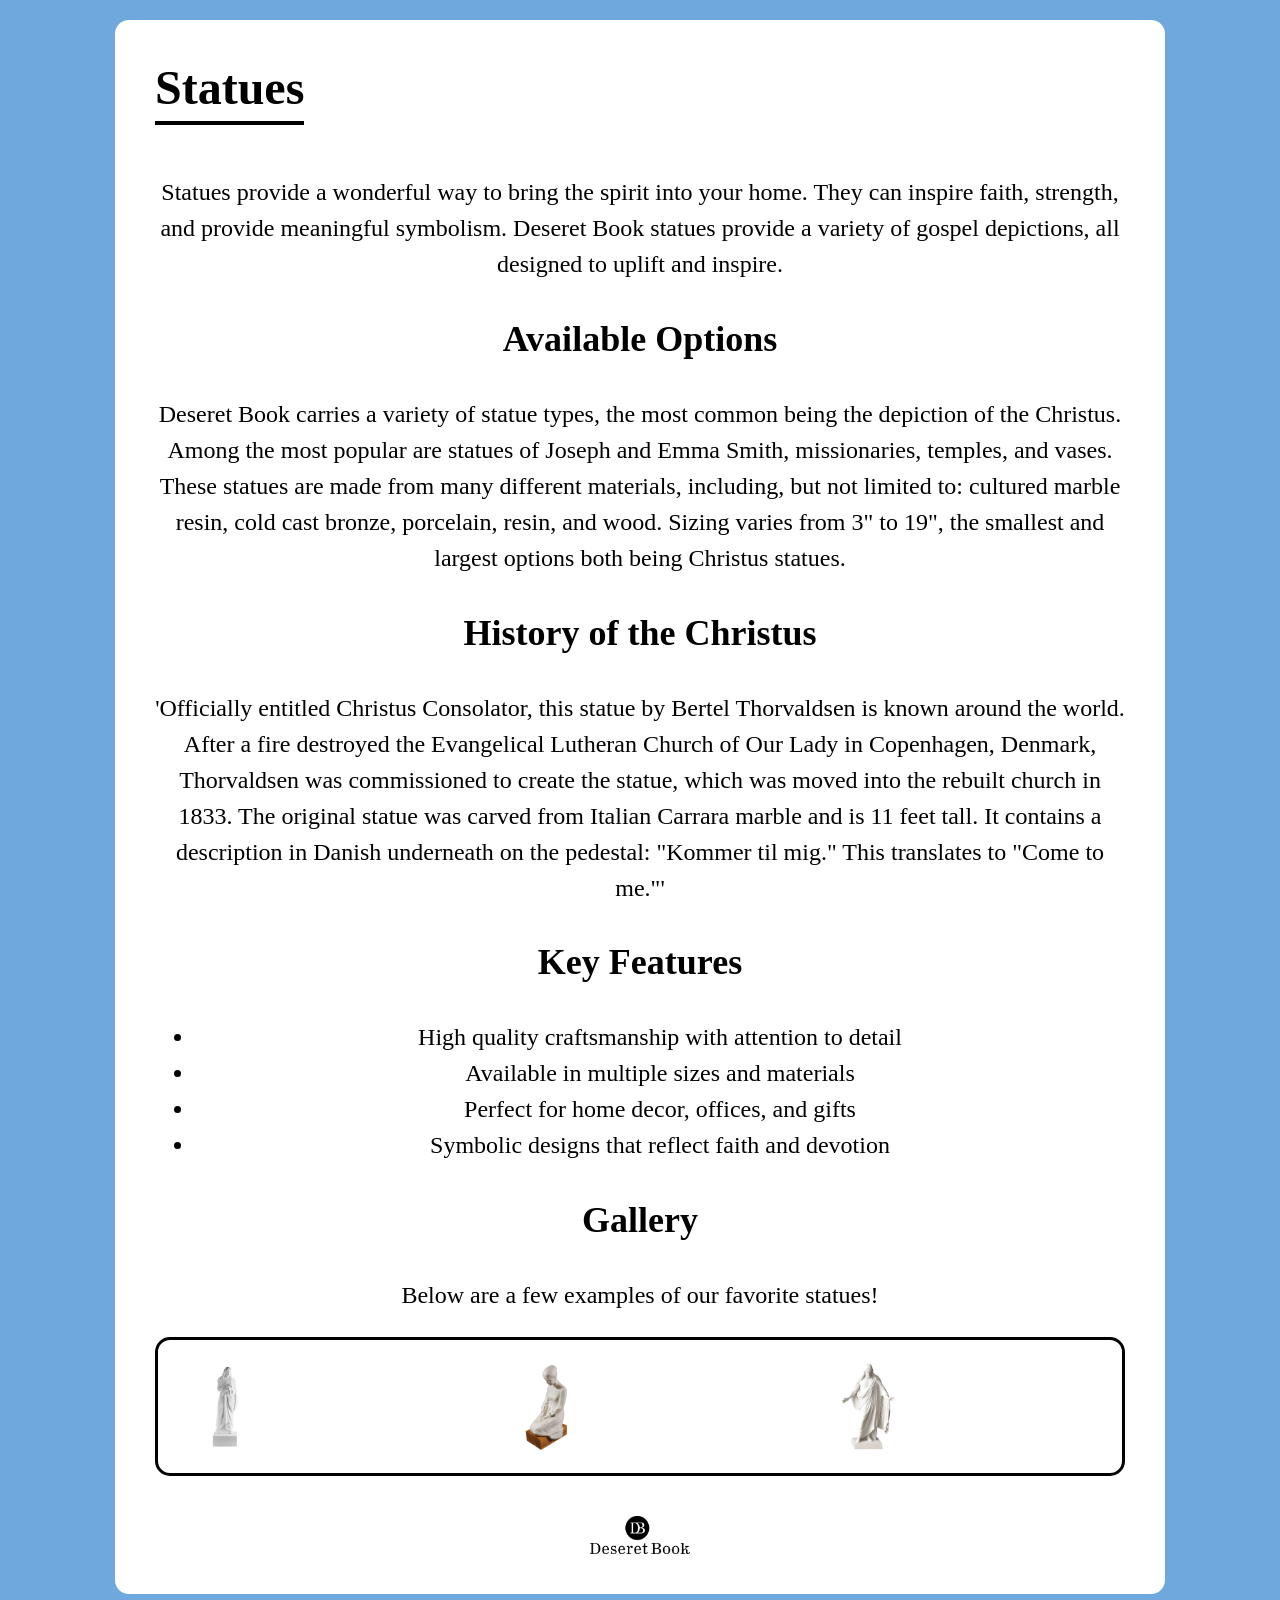
<file: milestone7/statues.html>
<!DOCTYPE html>
<html lang="en">
<head>
    <meta charset="UTF-8">
    <meta name="viewport" content="width=device-width, initial-scale=1.0">
    <title>Statues</title>
    <link rel="stylesheet" href="style.css">
</head>
<body>
    <div class="content">
        <h1 class="title">Statues</h1>
        <section class="text_block">
            <p>
                Statues provide a wonderful way to bring the spirit into your home. They can inspire faith, 
                strength, and provide meaningful symbolism. Deseret Book statues provide a variety of gospel
                depictions, all designed to uplift and inspire.
            </p>
        </section>
        <section class="text_block">
            <h2>Available Options</h2>
            <p>
                Deseret Book carries a variety of statue types, the most common being the depiction of the Christus. 
                Among the most popular are statues of Joseph and Emma Smith, missionaries, temples, and vases. These 
                statues are made from many different materials, including, but not limited to: cultured marble resin, 
                cold cast bronze, porcelain, resin, and wood. Sizing varies from 3" to 19", the smallest and largest options 
                both being Christus statues.
            </p>
        </section>
        <section class="text_block">
            <h2>History of the Christus</h2>
            <p>
                'Officially entitled Christus Consolator, this statue by Bertel Thorvaldsen is known around the world. After a fire destroyed the Evangelical Lutheran Church of Our Lady in Copenhagen, Denmark, Thorvaldsen was commissioned to create the statue, which was moved into the rebuilt church in 1833. The original statue was carved from Italian Carrara marble and is 11 feet tall. It contains a description in Danish underneath on the pedestal: "Kommer til mig." This translates to "Come to me."'
            </p>
        </section>
        <section class="text_block">
            <h2>Key Features</h2>
            <ul>
                <li>High quality craftsmanship with attention to detail</li>
                <li>Available in multiple sizes and materials</li>
                <li>Perfect for home decor, offices, and gifts</li>
                <li>Symbolic designs that reflect faith and devotion</li>
            </ul>
        </section>
        <section class="text_block">
            <h2>Gallery</h2>
            <p>Below are a few examples of our favorite statues!</p>
            <div class="images">
                <img src="images/statue1.jpeg">
                <img src="images/statue2.jpeg">
                <img src="images/statue3.jpeg">
            </div>
        </section>
            <footer class="footer">
                <img src="images/db_logo.webp" alt="Deseret Book Logo" class="db_logo">
            </footer>
    </div>  
</body>
</html>
</file>
<file: milestone5/style.css>
body {
  display: grid;
  grid-template-columns: minmax(0px, 1fr) repeat(6, minmax(0, 175px)) minmax(0px, 1fr);
  background-color: #6fa8dc;
  margin: 0;
  padding: 20px;
  font-family: "Times New Roman";
}

.content_panel {
  grid-column: 2 / 8;
  background-color: white;
  padding: 40px;
  border-radius: 14px;
  box-sizing: border-box;
}

.title_box {
  display: flex;
  justify-content: center;
}

.title {
  font-size: 3rem;
  font-weight: bold;
  margin: 0 0 25px 0;
  padding-bottom: 6px;
  border-bottom: 4px solid black;
  display: inline-block;
}

.top_section {
  display: grid;
  grid-template-columns: 1fr 1fr;
  align-items: center;
  gap: 20px;
  margin-bottom: 10px;
}

.main_image img {
  width: 65%;
  display: block;
  margin: 0 auto;
  border-radius: 50%;
  border: 6px solid black;
}

.nav_list {
  display: flex;
  justify-content: center;
}

.nav_list ul {
  padding-left: 0;
  margin: 0;
  font-size: 2rem;
  font-weight: bold;
  display: flex;
  flex-direction: column;
  gap: 16px;
  text-align: left;
  list-style-position: outside;
}

.text_block {
  margin-top: 20px;
  font-size: 1.5rem;
  line-height: 1.5;
  text-align: center;
}

.image_box {
  background-color: #6fa8dc;
  padding: 30px;
  border-radius: 15px;
  margin-top: 35px;
}

.images {
  display: grid;
  grid-template-columns: repeat(3, 1fr);
  gap: 25px;
  background-color: white;
  padding: 12px;
  border-radius: 15px;
  border: 3px solid black;
}

.images img {
  width: 100%;
  height: auto;
  border-radius: 10px;
}

.footer {
  text-align: center;
  margin-top: 40px;
}

.db_logo {
  width: 150px;
  display: block;
  margin: 0 auto;
}

@media (max-width: 900px) {
  .main_image img {
    width: 65%;
    display: block;
    margin-left: auto;
    margin-right: auto;
    border-radius: 50%;
    border: 6px solid black;
  }


  .images {
    grid-template-columns: 1fr;
  }
}

.top_section {
  display: grid;
  grid-template-columns: 1fr 1fr;
  align-items: center;
  gap: 20px;
  margin-bottom: 10px;
  justify-content: center;
}
</file>
<file: milestone6/style.css>
body {
  display: grid;
  grid-template-columns: minmax(0px, 1fr) repeat(6, minmax(0, 175px)) minmax(0px, 1fr);
  background-color: #6fa8dc;
  margin: 0;
  padding: 20px;
  font-family: "Times New Roman";
}

.content {
  grid-column: 2 / 8;
  background-color: white;
  padding: 40px;
  border-radius: 14px;
  box-sizing: border-box;
}

.title_box {
  display: flex;
  justify-content: center;
}

.title {
  font-size: 3rem;
  font-weight: bold;
  margin: 0 0 25px 0;
  padding-bottom: 6px;
  border-bottom: 4px solid black;
  display: inline-block;
}

.top_section {
  display: grid;
  grid-template-columns: 1fr 1fr;
  align-items: center;
  gap: 20px;
  margin-bottom: 10px;
}

.main_image img {
  width: 60%;
  max-height: 500px;
  object-fit: cover;
  display: block;
  margin: 0 auto;
  border-radius: 50%;
  border: 6px solid black;
}

.nav_list {
  display: flex;
  justify-content: center;
}

.nav_list ul {
  padding-left: 0;
  margin: 0;
  font-size: 2rem;
  font-weight: bold;
  display: flex;
  flex-direction: column;
  gap: 16px;
  text-align: left;
  list-style-position: outside;
}

.text_block {
  margin-top: 20px;
  font-size: 1.5rem;
  line-height: 1.5;
  text-align: center;
}

.image_box {
  background-color: #6fa8dc;
  padding: 30px;
  border-radius: 15px;
  margin-top: 35px;
}

.images {
  display: grid;
  grid-template-columns: repeat(3, 1fr);
  gap: 25px;
  background-color: white;
  padding: 12px;
  border-radius: 15px;
  border: 3px solid black;
}

.images img {
  width: 100%;
  height: auto;
  border-radius: 10px;
}

.footer {
  text-align: center;
  margin-top: 40px;
}

.db_logo {
  width: 150px;
  display: block;
  margin: 0 auto;
}

@media (max-width: 992px) {
  body {
    grid-template-columns: 1fr 768px 1fr;
  }

  .content {
    grid-column: 2/3;
  }
}

@media (max-width: 768px) {
  body {
    grid-template-columns: 1fr;
  }

  .content {
    grid-column: 1/-1;
    width: 100%;
  }
}
</file>
<file: milestone7/style.css>
body {
  display: grid;
  grid-template-columns: minmax(0px, 1fr) repeat(6, minmax(0, 175px)) minmax(0px, 1fr);
  background-color: #6fa8dc;
  margin: 0;
  padding: 20px;
  font-family: "Times New Roman";
}

.content {
  grid-column: 2 / 8;
  background-color: white;
  padding: 40px;
  border-radius: 14px;
  box-sizing: border-box;
}

.title_box {
  display: flex;
  justify-content: center;
}

.title {
  font-size: 3rem;
  font-weight: bold;
  margin: 0 0 25px 0;
  padding-bottom: 6px;
  border-bottom: 4px solid black;
  display: inline-block;
}

.top_section {
  display: grid;
  grid-template-columns: 1fr 1fr;
  align-items: center;
  gap: 20px;
  margin-bottom: 10px;
}

.main_image img {
  width: 60%;
  max-height: 500px;
  object-fit: cover;
  display: block;
  margin: 0 auto;
  border-radius: 50%;
  border: 6px solid black;
}

.nav_list {
  display: flex;
  justify-content: center;
}

.nav_list ul {
  padding-left: 0;
  margin: 0;
  font-size: 2rem;
  font-weight: bold;
  display: flex;
  flex-direction: column;
  gap: 16px;
  text-align: left;
  list-style-position: outside;
}

.text_block {
  margin-top: 20px;
  font-size: 1.5rem;
  line-height: 1.5;
  text-align: center;
}

.image_box {
  background-color: #6fa8dc;
  padding: 30px;
  border-radius: 15px;
  margin-top: 35px;
}

.images {
  display: grid;
  grid-template-columns: repeat(3, 1fr);
  gap: 25px;
  background-color: white;
  padding: 12px;
  border-radius: 15px;
  border: 3px solid black;
}

.content .text_block .images img {
  width: 30%;
  max-width: 200px;
  margin: 10px;
  border-radius: 8px;
}

.images img {
  width: 100%;
  height: auto;
  border-radius: 10px;
}

.footer {
  text-align: center;
  margin-top: 40px;
}

.db_logo {
  width: 100px;
  display: block;
  margin: 30px auto 0 auto;
}

.subpage_image {
  width: 60%;
  max-width: 350px;
  display: block;
  margin: 0 auto 20px auto;
  border-radius: 10px;
}

@media (max-width: 992px) {
  body {
    grid-template-columns: 1fr 768px 1fr;
  }

  .content {
    grid-column: 2/3;
  }
}

@media (max-width: 768px) {
  body {
    grid-template-columns: 1fr;
  }

  .content {
    grid-column: 1/-1;
    width: 100%;
  }
}
</file>
